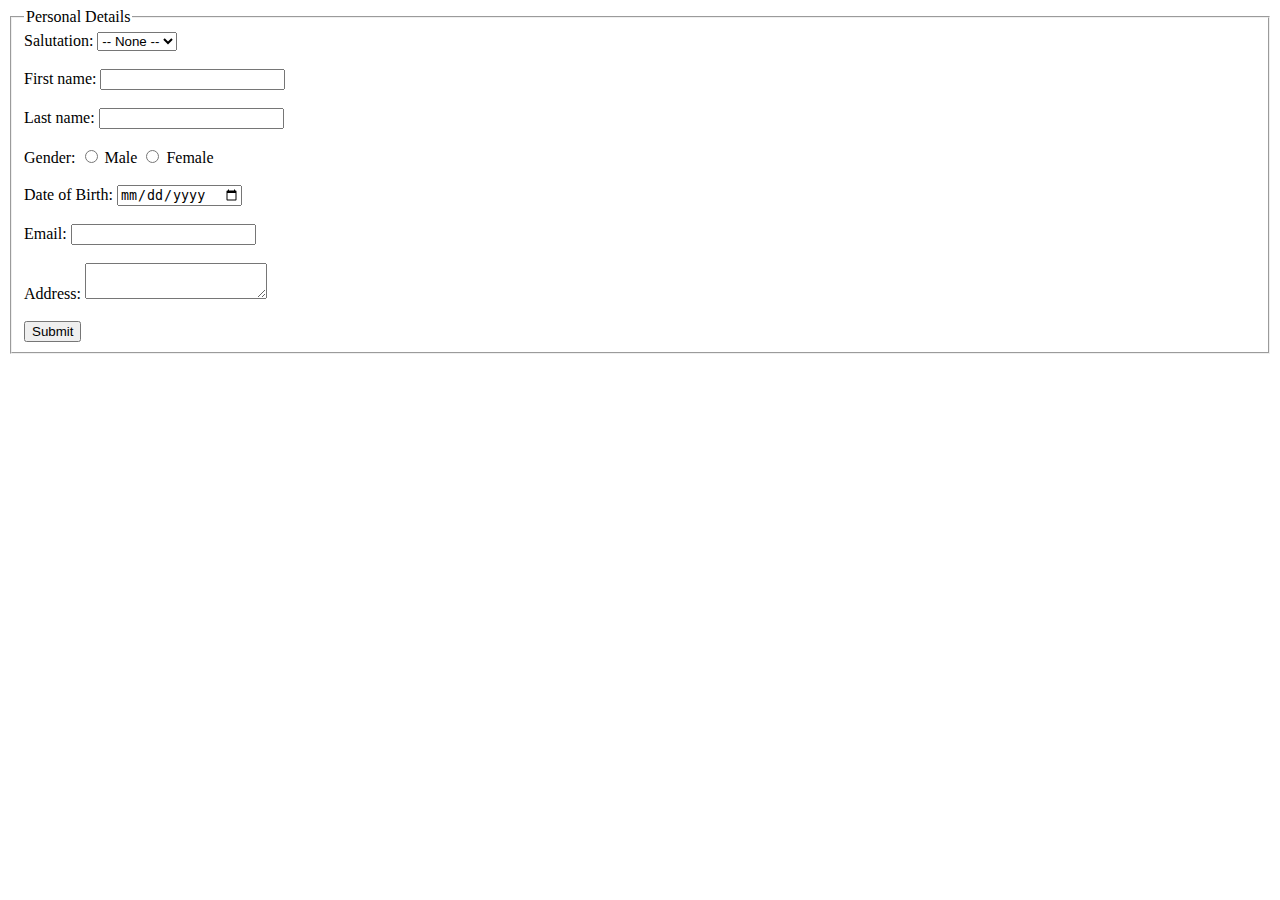
<file: homework2.html>
<!DOCTYPE html>
<html>
<head>
    <title>Form</title>
</head>
<body>
    <fieldset>
    <legend>Personal Details</legend>
    <form>
        <label for="salutation">Salutation:</label>
        <select id="salutation" name="salutation">
            <option value="none">-- None --</option>
            <option value="Mr">Mr</option>
            <option value="Mrs">Mrs</option>
        </select><br><br>

        <label for="firstname">First name:</label>
        <input type="text" id="firstname" name="firstname"><br><br>

        <label for="lastname">Last name:</label>
        <input type="text" id="lastname" name="lastname"><br><br>

        <label>Gender:</label>
        <input type="radio" id="male" name="gender" value="male">
        <label for="male">Male</label>
        <input type="radio" id="female" name="gender" value="female">
        <label for="female">Female</label><br><br>

        <label for="dob">Date of Birth:</label>
        <input type="date" id="dob" name="dob"><br><br>

        <label for="email">Email:</label>
        <input type="email" id="email" name="email"><br><br>

        <label for="address">Address:</label>
        <textarea id="address" name="address"></textarea><br><br>

        <input type="submit" value="Submit">
    </form>
    </fieldset>
</body>
</html>
</file>
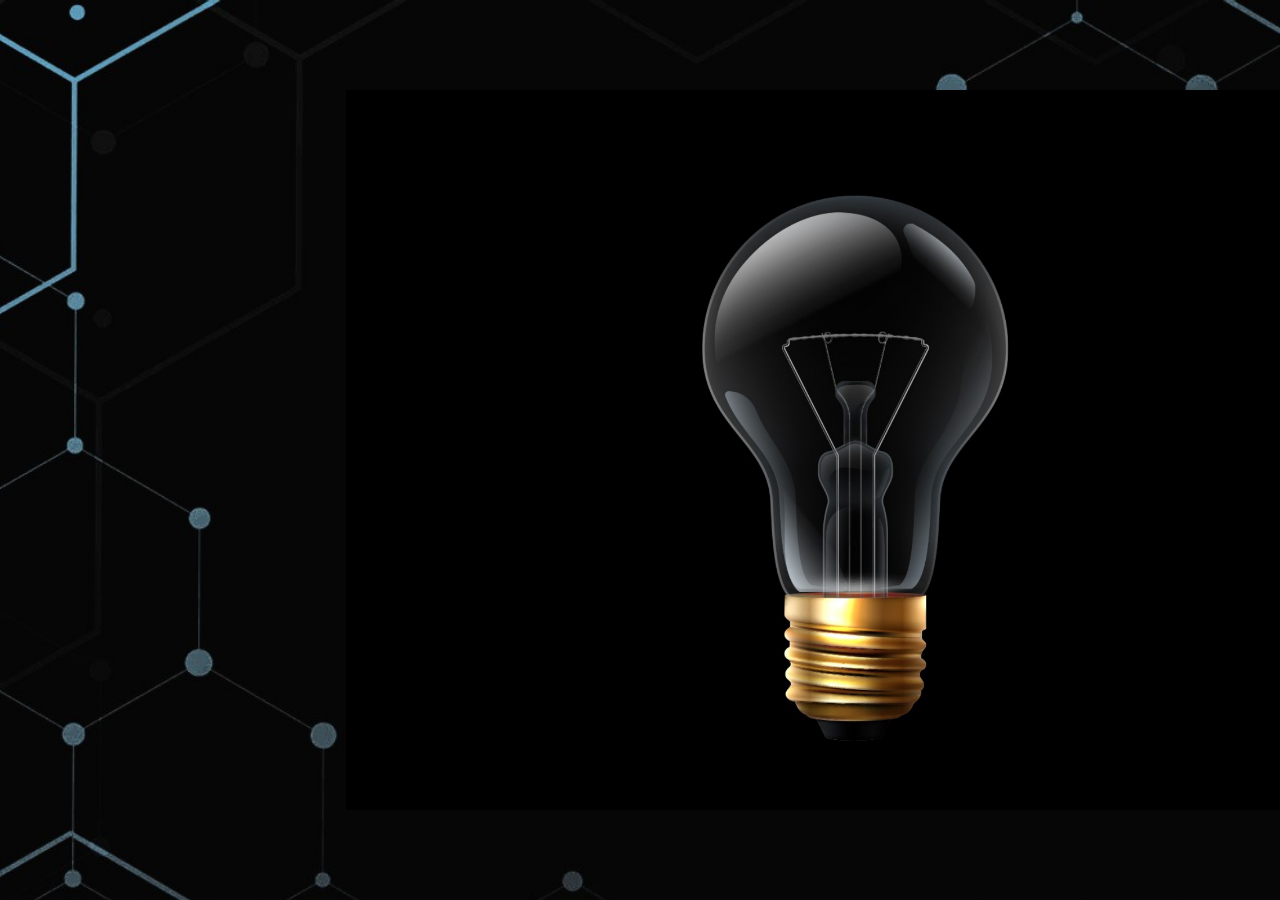
<file: Project_1/on_off.html>
<!DOCTYPE html>
<html lang="en">
<head>
    <meta charset="UTF-8">
    <meta name="viewport" content="width=device-width, initial-scale=1.0">
    <title>ON-OFF</title>
    <link rel="stylesheet" href="style.css">
</head>
<body>
    <div class="bulb">
        <img src="on_page-0001.jpg"  class="img1">
        <img src="off_page-0001.jpg" class="img2">
    </div>
</body>
</html>
</file>
<file: Project_1/style.css>
* {
    padding: 0;
    margin: 0;
}

.bulb {
    background-image: url(bg_page-0001.jpg);
    height: 100vh;
    width: 100vw;
}

img {
    height: 80vh;
}

.img1 {
    position: absolute;
    left: 27vw;
    top: 10vh;
    z-index: 10;
}

.img2 {
    position: absolute;
    top: 10vh;
    left: 27vw;
    z-index: 10;
}

.img2:hover{
    z-index: 0;
}
</file>
